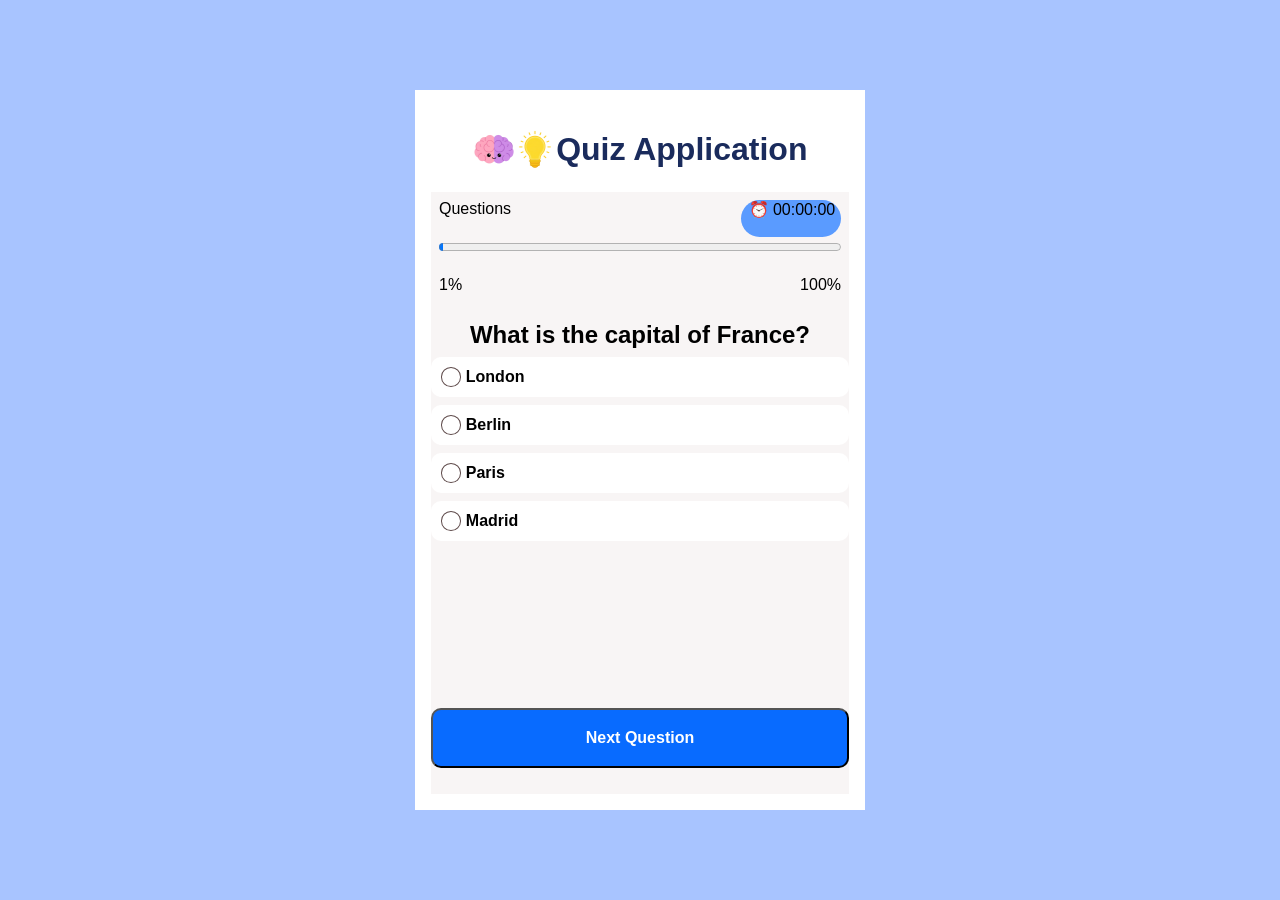
<file: compus-quiz-application/index.html>
<!DOCTYPE html>
<html lang="en">
<head>
    <meta charset="UTF-8">
    <meta name="viewport" content="width=device-width, initial-scale=1.0">
    <title>Quizz Application</title>
    <link rel="stylesheet" href="style.css">
</head>
<body>
    <div class="container">

    <header>
        <div class="knowledge_logo logo"></div>
        <div class="brain_logo logo"></div>
        <h1>Quiz Application</h1>
    </header>
    <section class="Result" style="display: none;">
        <h2 class="result-heading">🎉 Quiz Complete! 🎉</h2>
        <p class="correct">correct: </p>
        <p class="wrong">wrong : </p>
        <p class="Result-perc">Result-percentage : </p>
        <p class="result-message">Result Message : </p>
    </section>
    <main>
        <section class="hero">

            <div class="Quest_count">
                <p class="Question_no">Questions</p>
                <div class="timer">⏰ 00:00:00
</div>
            </div>

            <div class="progress_bar">
                <progress class="progress" value="1" max="100"></progress>
            </div>

            <div class="percent">
                <p class="Remaining">1%</p>
                <p class="Total">100%</p>
            </div>

        </section>

        <section class="Questions" >
            <div class="statement">What is the capital of france?</div>
            <div class="options" id="0">
                <div></div>
                <span class="option-text">option1</span>
                </div>
            <div class="options" id="1">
                <div></div>
                <span class="option-text">option2</span>
                </div>
            <div class="options" id="2"> 
                <div></div>
                <span class="option-text">option3</span>
                </div>
            <div class="options" id="3">
                <div></div>
                <span class="option-text">option4</span>
                </div>
        </section>

    </main>

    <footer>
        <button class="button" onclick="{GoToNext()}">Next Question</button>
    </footer>
    
    </div>
    <script src="script.js"></script>
</body>
</html>
</file>
<file: compus-quiz-application/style.css>
*{
    margin: 0%;
    padding: 0%;
    box-sizing: border-box;
    font-family: 'Gill Sans', 'Gill Sans MT', Calibri, 'Trebuchet MS', sans-serif;
}

body{
    height: 100vh;
    width: 100vw;
    display: flex;
    justify-content: center;
    align-items: center;
    background: #A8C4FF;
}

.container{
width:70%;
max-width:450px;
height:80vh;
min-height: 200px;
background: #FFFFFF;
padding: 1rem;
display: grid;
grid-template-columns: 1fr;
grid-template-rows: 1fr 6fr 1fr;
grid-template-areas:
"header"
"main"
"footer"
;
}

header{
    grid-area: header;
    background: #FFFFFF;
    display: flex;
    justify-content: center;
    align-items:center;
}
header h1{
    color: #1A2B5C;
}
main{
    grid-area: main;
    background: #f8f5f5;
    display: grid;
    grid-template-columns: 1fr;
    grid-template-rows: 1fr 3fr;
    grid-template-areas: 
    "hero"
    "Questions"
    ;
}
.hero{
    grid-area: hero;
    background: #f8f5f5;
    display: grid;
    grid-template-columns: 1fr;
    grid-template-rows: 1fr 1fr 1fr;
    gap:0.5px;
    padding:0.5rem;
}
.progress_bar progress{
    width: 100%;
}
.timer{
width:25%;
max-width:150px;
background-color: #5A9BFF;
border-radius: 999px;
padding:0.02rem;
padding-left:0.5rem;
}
.Quest_count{
    display: flex;
    justify-content:space-between;
}
.Questions{
    grid-area: Questions;
    background: #f8f5f5;
}
.percent{
    display: flex;
    justify-content: space-between;
}
footer{
    grid-area: footer;
    background: #f8f5f5;
}

.logo{
width: 10%;
max-width:50px;
height: 50%;
min-height: 50px;
border-radius: 50%;
background-color:#ffffff;
background: transparent;
}

.knowledge_logo{
    background-image:url(brain_cutout.png);
    background-position: center;
    background-repeat: no-repeat;
    background-size: cover;
   
}

.brain_logo{
    background-image:url(bulb_cutout2.png);
    background-position: center;
    background-repeat: no-repeat;
    background-size: cover;
    
}

.button{
    width:100%;
    min-width: 200px;
    height:70%;
    max-height:80px;
    border-radius:10px;
    font-weight:bold;
    background: #086bff;
    font-size:1rem;
    color: #FFFFFF;
}

.options:hover{
    background-color:#EFF6FF;
    border: #2563EB;
}

.statement{
    display: flex;
    justify-content: center;
    align-items: center;
    font-size:1.5rem;
    margin-bottom:0.5rem;
    font-weight:bold;
}

.options div{
    height:50%;
    width:5%;
    background:#ffffff;
    border-radius: 50%;
    border:0.5px solid #5e4a4a;
}

.options{
    width: 100%;
    max-width: 800px;
    height:5%;
    min-height:40px;
    margin-bottom:0.5rem;
    border-radius:10px;
    display: flex;
    align-items: center;
    padding-left:0.6rem;
    gap:0.3rem;
   font-weight:bold;
    background:#ffffff;
}

.Result{
margin-left: 15%;
}
.Result p{
    font: bold;
    font-size: 1rem;
    margin-top: 1rem;
}
</file>
